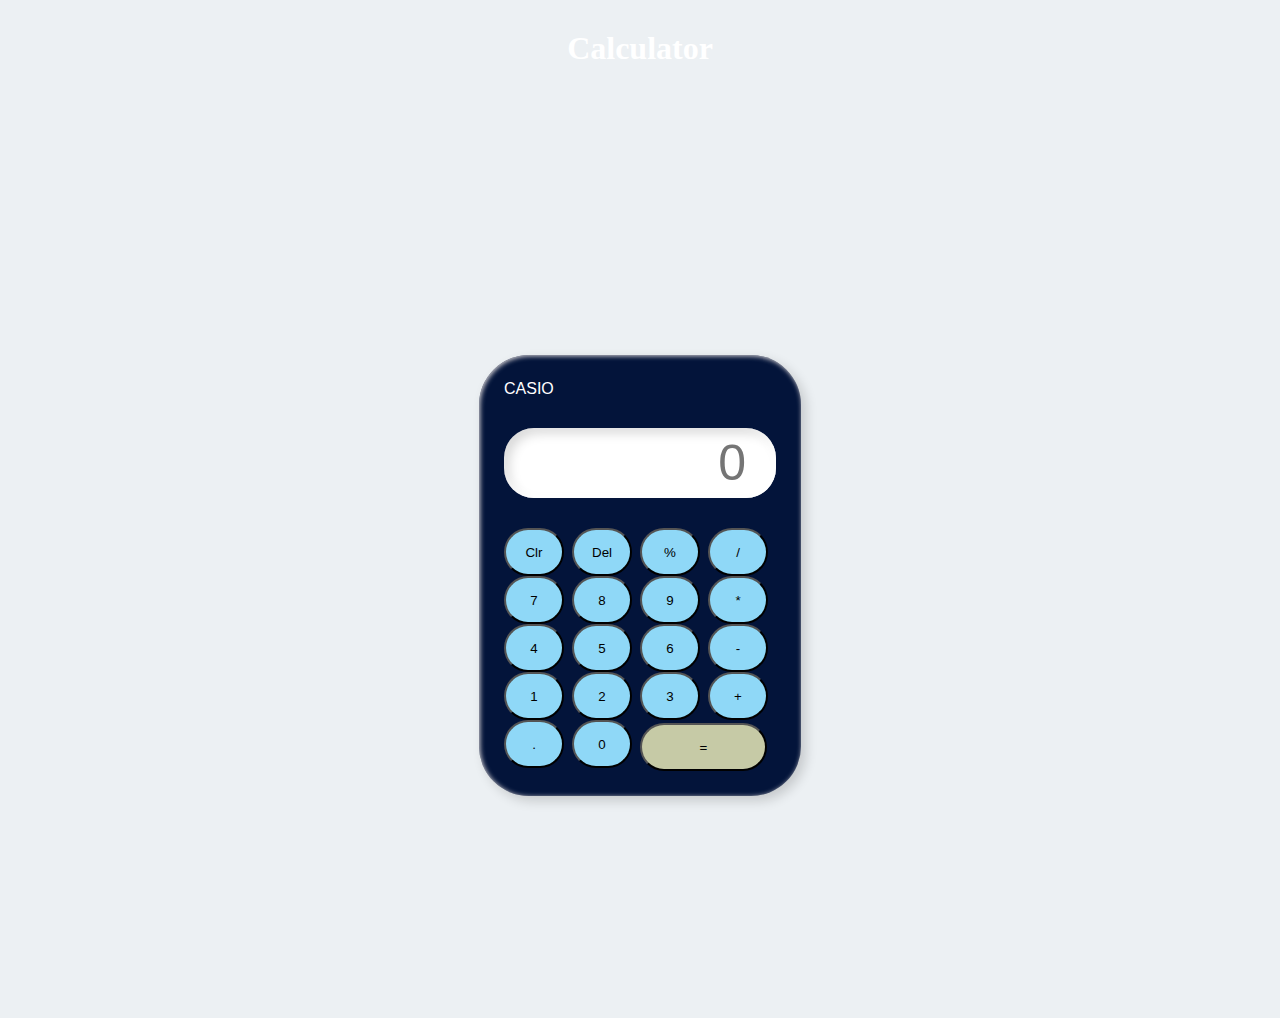
<file: Calculator/index.html>
<!DOCTYPE html>
<html lang="en">
<head>
<title>calculator</title>
<link rel="stylesheet" href="style.css">
</head>
<body>
    <h1 class="team"style="text-align: center; height: 100px;">Calculator</h1><br>
    <div class="container">

        <div class="calculator">CASIO
         <input type="text" placeholder="0" id="output-screen">
        <button onclick="Clear()">Clr</button>
        <button onclick="Delete()">Del</button>
        <button onclick="display('%')">%</button>
        <button onclick="display('/')">/</button>
        <button onclick="display('7')">7</button>
        <button onclick="display('8')">8</button>
        <button onclick="display('9')">9</button>
        <button onclick="display('*')">*</button>
        <button onclick="display('4')">4</button>
        <button onclick="display('5')">5</button>
        <button onclick="display('6')">6</button>
        <button onclick="display('-')">-</button>
        <button onclick="display('1')">1</button>
        <button onclick="display('2')">2</button>
        <button onclick="display('3')">3</button>
        <button onclick="display('+')">+</button>
        <button onclick="display('.')">.</button>
        <button onclick="display('0')">0</button>
        <button onclick="Calculate('=')" class="equal">=</button>
    </div>
    </div>
    <script>
    let outputscreen=document.getElementById("output-screen");
   function display(num){
    outputscreen.value +=num;
   }
  function Calculate(){
    try{
        outputscreen.value=eval(outputscreen.value);
    }
    catch(err){
        alert("Invalid");
    }
  }
  function Clear(){
    outputscreen.value="";
  }

  function Delete(){
    outputscreen.value=outputscreen.value.slice(0,-1);
  }

    </script>

</body>
</html>
</file>
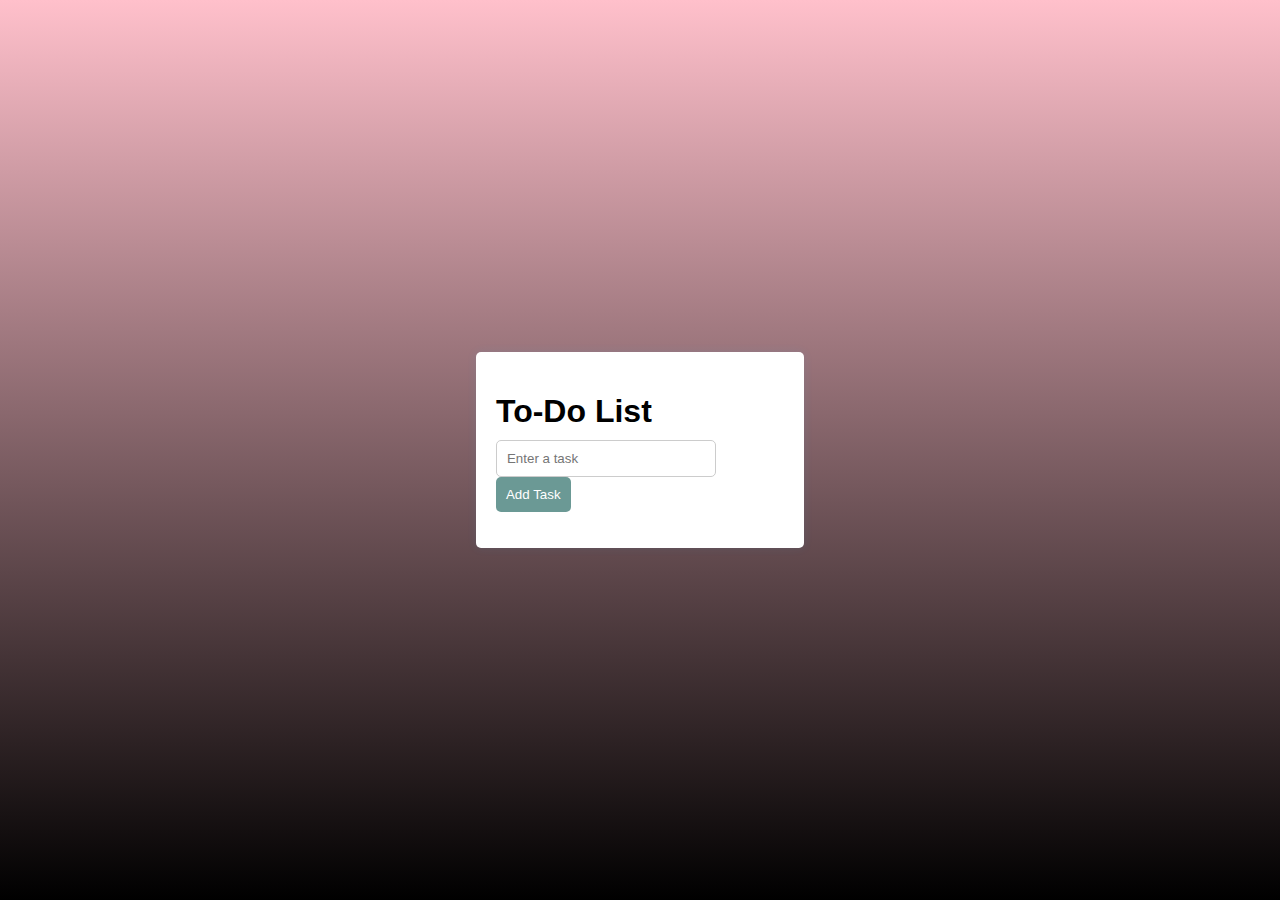
<file: Todolist/index.html>
<!DOCTYPE html>
<html lang="en">
<head>
   
    <title>Simple To-Do List</title>
    <link rel="stylesheet" href="style.css">
</head>
<body>
    <div class="container">
        <h1>To-Do List</h1>
        <input type="text" id="taskInput" placeholder="Enter a task">
        <button onclick="addTask()">Add Task</button>
        <ul id="taskList"></ul>
    </div>
    <script src="script.js"></script>
</body>
</file>
<file: Calculator/style.css>
*{
    margin: 0;
    padding: 0;
    box-sizing: border-box;
    background-color: #ecf0f3;
    font-family: sans-serif;
    outline: none;
}
h1{
    padding-top: 30px;
    font-weight: bold;
    font-family: Cambria, Cochin, Georgia, Times, 'Times New Roman', serif;
    
}
.container{
    height: 100vh;
    display: flex;
    justify-content: center;
    align-items: center;
    background-image: url("https://st4.depositphotos.com/13349494/23275/i/450/depositphotos_232751862-stock-photo-dark-blue-shabby-wooden-background.jpg");
    background-repeat: repeat y;
}
.calculator{
   background-color:#03143a;
   padding: 25px;
   border-radius: 50px;
   box-shadow: inset 1px 1px 5px #dfdadb, 5px 5px 12px rgba(0, 0, 0, .16);
   display: grid;
   grid-template-columns: repeat(4,68px);
   color: white;
   margin-top: 15px;
}
input{
    grid-column: span 4;
    height: 70px;
    width: 272px;
    background-color: #171b1e;
    box-shadow: inset -5px -5px 12px #ffffff,
    inset 5px 5px 12px rgba(0, 0, 0, .16);
    border:none;
    border-radius:30px;
    color: rgb(70,70,70);
    font-size: 50px;
    text-align: end;
    margin: auto;
    margin-top: 30px;
    margin-bottom: 30px;
    padding: 30px;

}   
button{
    height: 48px;
    width: 60px;
    background-color:#8fd8f7;
    border-radius: 30px;

}
.equal{
    width: 127px;
    margin-top: 3px;
    background-color: #c6caa6;
}
.team{
    background-image: url("https://st4.depositphotos.com/13349494/23275/i/450/depositphotos_232751862-stock-photo-dark-blue-shabby-wooden-background.jpg");
    color: white;
}
#output-screen{
    background-color: white;
   
}
</file>
<file: Todolist/style.css>
body {
    font-family: Arial, sans-serif;
    background: linear-gradient(pink,black);
    display: flex;
    justify-content: center;
    align-items: center;
    height: 100vh;
    margin: 0;
}
.container {
    background-color: white;
    padding: 20px;
    border-radius: 5px;
    box-shadow: 0 0 10px rgba(45, 189, 251, 0.1);
  
}

h1 {
    margin-bottom: 10px;
}
input[type="text"] {
    width: calc(100% - 90px);
    padding: 10px;
    margin-right: 10px;
    border: 1px solid #ccc;
    border-radius: 5px;
   
}
button {
    padding: 10px;
    border: none;
    background-color: #6b9995;
    color: white;
    border-radius: 5px;
    cursor: pointer;
}
button:hover {
    background-color: #218838;
}
ul {
    list-style-type: none;
    padding: 0;
}
li {
    display: flex;
    justify-content: space-between;
    padding: 10px;
    border-bottom: 1px solid #ccc;
}

li:last-child {
    border-bottom: none;
}

li button {
    background-color: #dc3545;
    border: none;
    color: white;
    border-radius: 5px;
    cursor: pointer;
}

li button:hover {
    background-color: #c82333;
}
</file>
